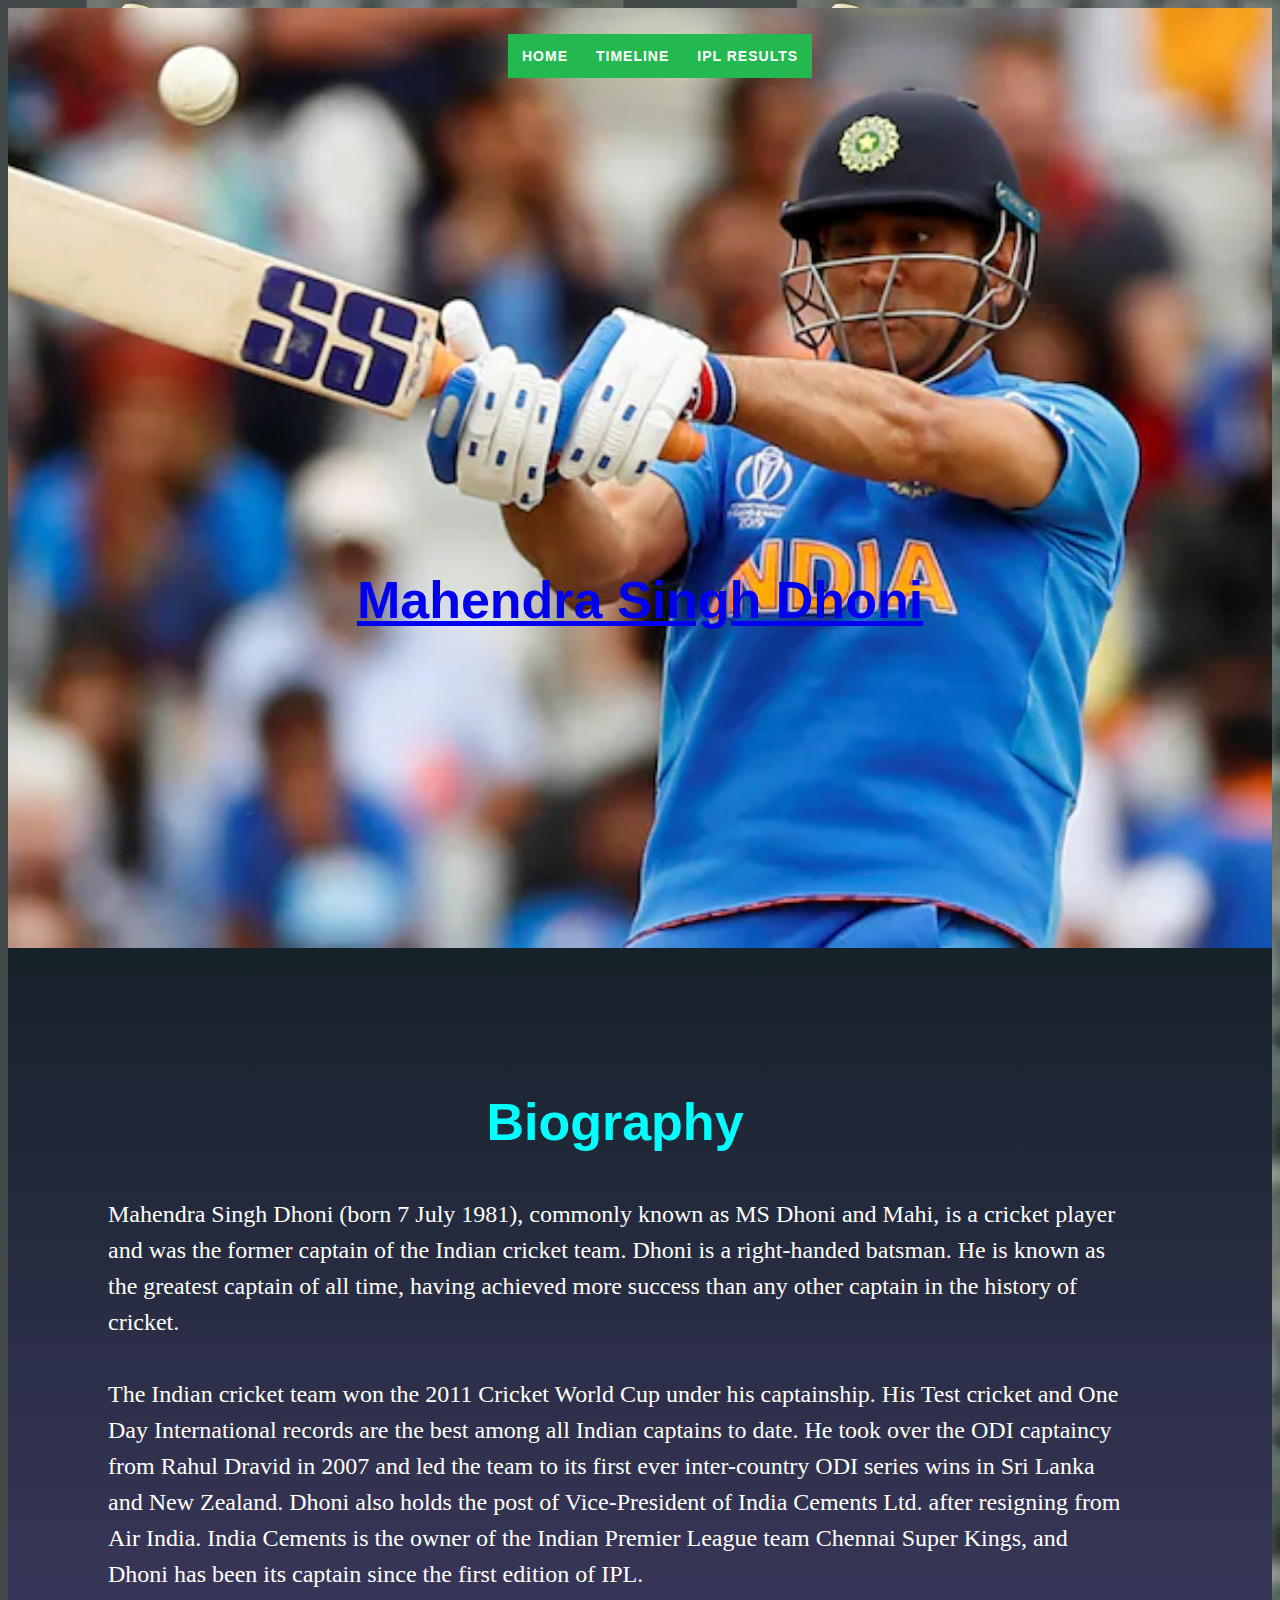
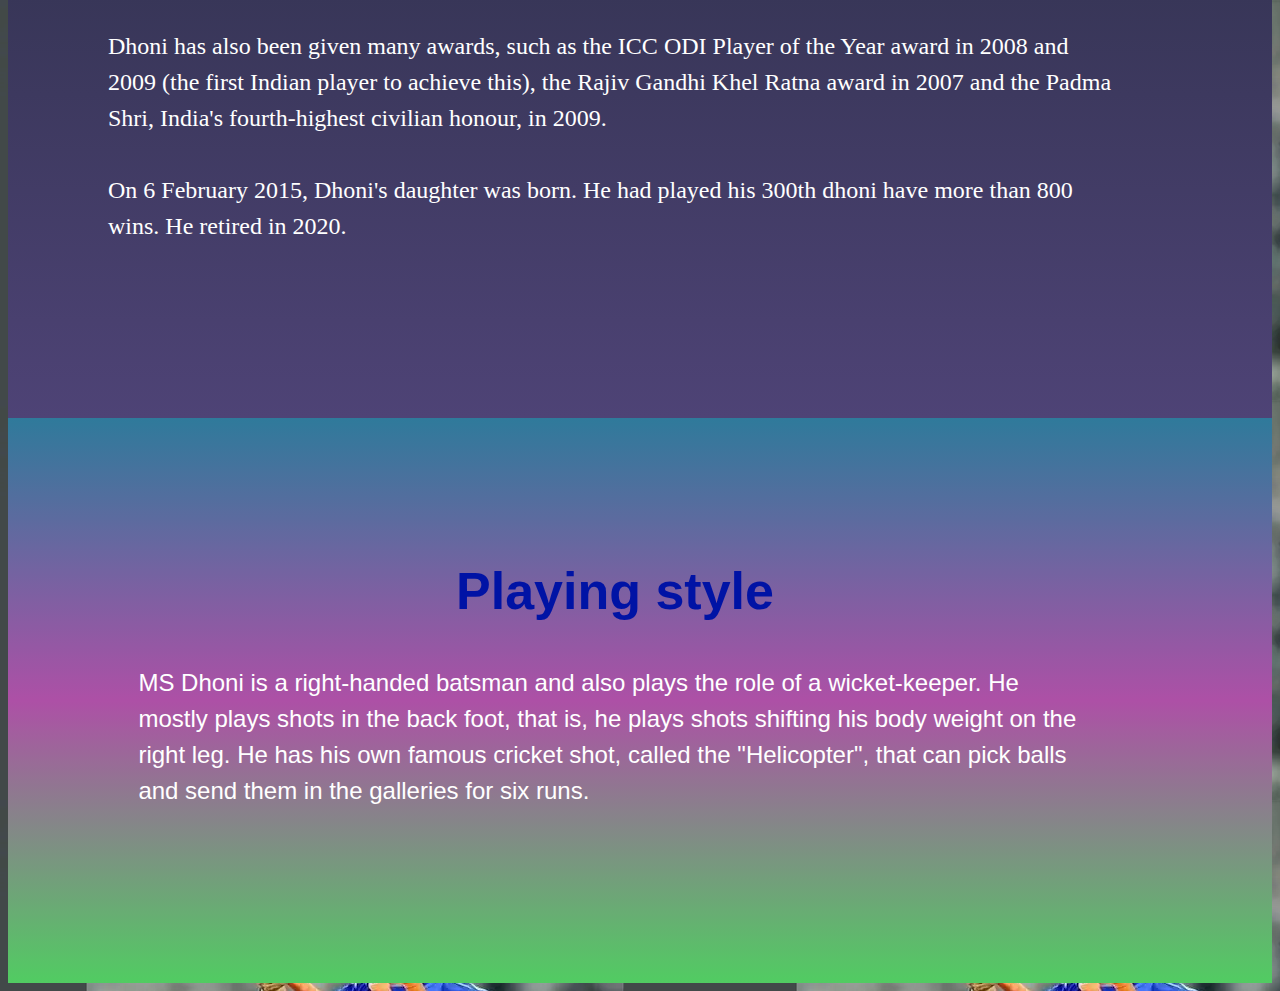
<file: index.html>
<!DOCTYPE html>
<html lang="en">

<head>
	<title> MS DHONI </title>
	<!-- link stylesheet file -->
	<link rel="stylesheet" href="./stylesheets/indexstyle.css">
</head>

<body>
	<!-- Banner section of web-page -->
	<div class="header">
		<!-- Navigation Bar with menu items -->
		<div id="navbar">
			<div class="container">
				<ul>
					<li><a href="index.html">Home</a></li>
                    <li><a href="timeline.html">Timeline</a></li>
                    <li><a href="iplresults.html">IPL Results</a></li>
				</ul>
			</div>
		</div>
		<!--Text to define heading of the web page-->
		<div class="content">
			<h2>
                <a href="https://simple.wikipedia.org/wiki/MS_Dhoni">Mahendra Singh Dhoni </a> 
            </h2>
		</div>
	</div>

	<!-- First section of document content -->
	<div class="flex1">
		<div>
			<h1>Biography</h1>
			<p>Mahendra Singh Dhoni (born 7 July 1981), commonly known as MS Dhoni and Mahi, is a cricket player and was the former captain of the Indian cricket team.
             Dhoni is a right-handed batsman. He is known as the greatest captain of all time, having achieved more success than any other captain in the history of cricket.
        <br><br>
                The Indian cricket team won the 2011 Cricket World Cup under his captainship. His Test cricket and One Day International records are the best among all Indian captains to date. 
                He took over the ODI captaincy from Rahul Dravid in 2007 and led the team to its first ever inter-country ODI series wins in Sri Lanka and New Zealand. 
                Dhoni also holds the post of Vice-President of India Cements Ltd. after resigning from Air India. 
                India Cements is the owner of the Indian Premier League team Chennai Super Kings, and Dhoni has been its captain since the first edition of IPL.
                <br><br>
                Dhoni has also been given many awards, such as the ICC ODI Player of the Year award in 2008 and 2009 (the first Indian player to achieve this), 
                the Rajiv Gandhi Khel Ratna award in 2007 and the Padma Shri, India's fourth-highest civilian honour, in 2009.
                <br><br>
                On 6 February 2015, Dhoni's daughter was born. He had played his 300th dhoni have more than 800 wins. He retired in 2020.
			</p>
		</div>
	</div>

	<!-- Second section of document content -->
	<div class="flex2">
        <div> 
        <h1>Playing style </h1>
        <p>
          MS Dhoni is a right-handed batsman and also plays the role of a wicket-keeper. He mostly plays shots in the back foot, that is, he plays shots shifting his body weight on the right leg. 
		  He has his own famous cricket shot, called the "Helicopter", that can pick balls and send them in the galleries for six runs. 
		</p>
    </div>
</body>
</html>
</file>
<file: stylesheets/indexstyle.css>
/* styling for background image and overall content of the document */
body {
    background-image: url("../images/ms\ 2.webp");
    font: normal 16px/1.5 "Helvetica Neue", sans-serif;
  }
  
  /* styling for navigation bar, menu items */
  ul 
  {
    color: deeppink;
    display: flex;
    align-content: center;
    justify-content: center;
  }
  /* navigation bar content - individual items - li */
  ul li {
    list-style: none;
  }
  /* navigation bar content - link text styling inside li - a */
  ul li a {
    text-transform: uppercase;
    font-weight: bold;
    color: rgb(255, 255, 255);
    background-color: rgb(35, 185, 80);
    font-size: 0.875em;
    text-decoration: none;
    padding: 1em;
    white-space: nowrap;
    letter-spacing: 1px;
  }
  /* navigation bar content - link text styling inside
  li - a with hover selector */
  ul li a:hover {
    border-bottom: 3px solid hsl(0, 0%, 100%);
  }
  
  /* styling for banner image and text */
  .header {
    padding: 20px;
    height: 100vh;
    background: url("../images/ms\ 1.webp") no-repeat  center;
    background-size: cover;
    position: relative;
  }
  .header h1 {
    margin: 0;
    font-weight: 900;
    font-size: 3rem;
    text-align: center;
    color: rgb(0, 0, 0);
    margin-bottom: 20px;
  }
  .header .content {
    position: relative;
    top: 50%;
    text-align: center;
  }
  
  /* styling for content arranged using flex-box */
  
  /* first block of text (container, H1, P) */
  .flex1 {
    display: flex;
    color: rgba(209, 78, 209, 0.726);
    padding: 100px 150px 150px 100px;
    position: center;
     background: linear-gradient(to bottom, #16222a, #4e4376);
  }
  
  .flex1 h1 {
    font-size: 325%;
    text-align: center;
    color: cyan;
  }
  .content h2 {
    font-size: 325%;
    text-align: center;
    color:rgb(20, 228, 255);
  }
  .flex1 p {
    font-weight: 400%;
    font-family: cursive;
    font-size: 150%;
    color:white;
  }
  
  /* second block of text (container, H1, P) */
  .flex2 {
  
      display: flex;
      color: rgb(0, 19, 165);
      padding: 100px 150px 150px 100px;
      background: linear-gradient(to bottom, #2f7a9b, #ad50a6, #51cc62);
    }
    
    .flex2 h1 {
      font-size: 325%;
      text-align: center;
      font-family: Impact, Haettenschweiler, 'Arial Narrow Bold', sans-serif;
    }
    .flex2 p {
      font-weight: 400%;
      font-family: sans-serif;
      font-size: 150%;
      padding-left: 3%;
      padding-right: 3%;
      color: white;
    }
  
  /* third block of text 
  (container to arrange child items vertically - flex-direction: row)
  /* third block of text 
  (container to arrange child items vertically - flex-direction: row)
  */
  
    .flex--vertical {
      flex-direction: row;
      flex-wrap: wrap;
      padding-left: 3%;
      padding-right: 3%;
    }
</file>
